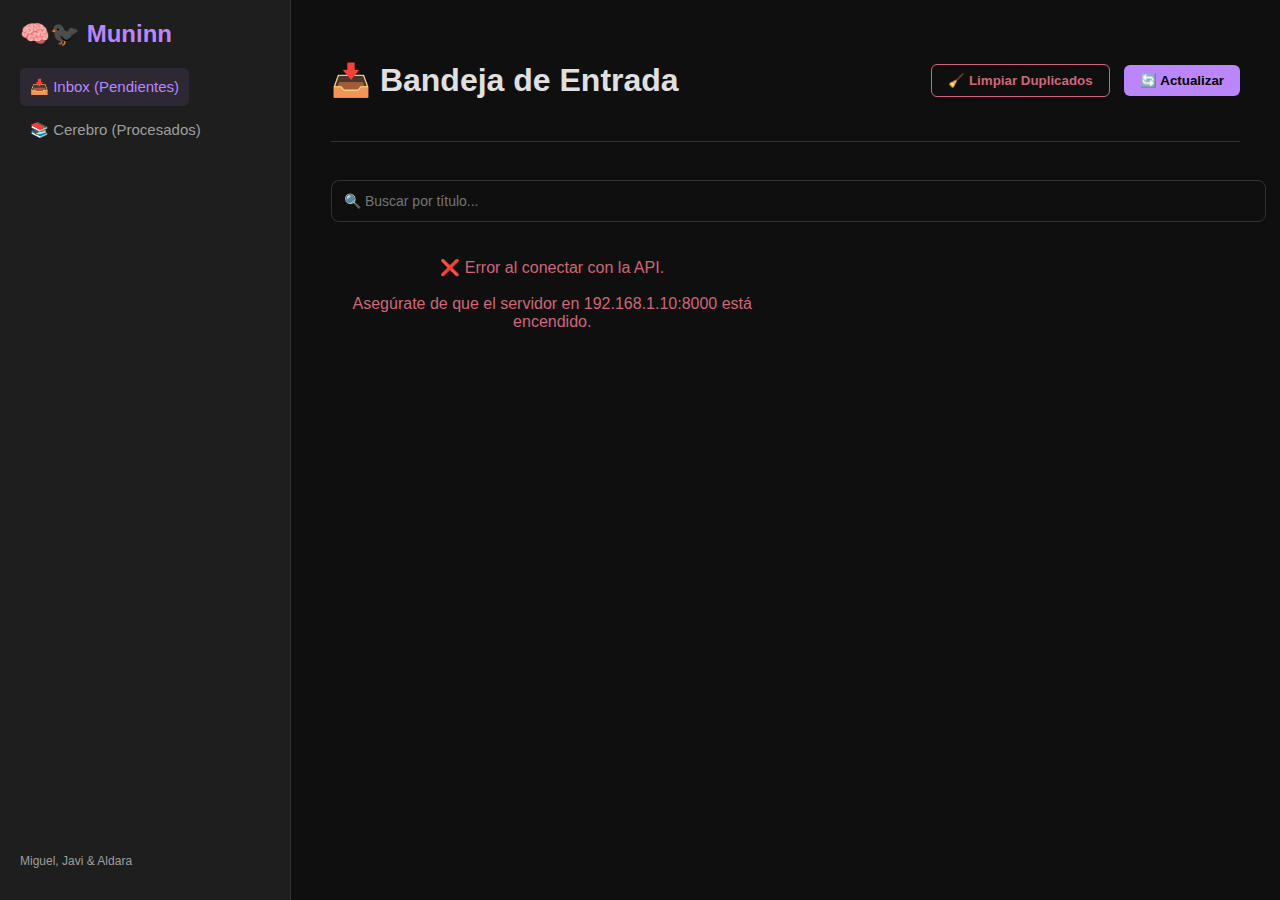
<file: mobile_/index.html>
<!DOCTYPE html>
<html lang="es">
<head>
  <meta name="viewport" content="width=device-width, initial-scale=1.0, maximum-scale=1.0, user-scalable=no">
  <link rel="manifest" href="manifest.json">
  <meta name="theme-color" content="#121212">
  <script>
    // Registramos el Service Worker
    if ('serviceWorker' in navigator) {
      navigator.serviceWorker.register('sw.js');
    }
  </script>
  <title>Muninn - Dashboard</title>
  <link rel="stylesheet" href="style.css">
  <meta charset="UTF-8">
</head>
<body>
  <div class="layout">
    <aside class="sidebar">
      <h2>🧠🐦‍⬛ Muninn</h2>
      <nav>
        <button class="nav-btn active" id="nav-inbox">📥 Inbox (Pendientes)</button>
          <span id="inbox-badge" class="badge hidden">0</span>
        <button class="nav-btn" id="nav-processed">📚 Cerebro (Procesados)</button>
      </nav>
      <div class="user-info">
        <p>Miguel, Javi & Aldara</p>
      </div>
    </aside>

    <main class="content">
      <header>
        <h1 id="view-title">📥 Bandeja de Entrada</h1>
        <div class="header-actions">
            <button id="btn-dedupe" class="btn-secondary" onclick="cleanDuplicates()" style="margin-right: 10px; border-color: #cf6679; color: #cf6679;">🧹 Limpiar Duplicados</button>
            
            <button id="btn-refresh" class="btn-primary">🔄 Actualizar</button>
        </div>
      </header>

      <div id="loading" class="hidden">Cargando tu conocimiento... ⏳</div>
    <!-- Separador entre el loading y el grid -->
      <div style="height:0.5rem;" aria-hidden="true"></div>
      <div class="search-container" style="margin-bottom: 20px;">
        <input type="text" id="search-input" placeholder="🔍 Buscar por título..." style="width: 100%; padding: 12px; border-radius: 8px; border: 1px solid var(--border); background: var(--bg-dark); color: var(--text-main); font-size: 14px; transition: border-color 0.2s;">
      </div>
      <div id="filter-container" class="hidden" style="margin-bottom: 20px; padding-bottom: 15px; border-bottom: 1px solid var(--border);"></div>
    
      <div id="items-grid" class="items-grid"></div>
    </main>

    <div id="edit-modal" class="modal hidden">
      <div class="modal-content">
        <h3 id="modal-header-title">✏️ Editar Nota</h3>
        <input type="hidden" id="modal-id">
        
        <label>Categoría</label>
        <input type="text" id="modal-category">
        
        <label>Etiquetas (separadas por coma)</label>
        <input type="text" id="modal-tags">
        
        <label>Contenido / Resumen</label>
        <textarea id="modal-content" rows="4"></textarea>
        
        <div class="modal-actions">
          <button id="btn-cancel" class="btn-secondary">Cancelar</button>
          <button id="btn-save" class="btn-primary">💾 Guardar</button>
        </div>
      </div>
    </div>
    <div id="view-modal" class="modal hidden">
      <div class="modal-content view-modal-content">
        <div class="modal-header">
          <span id="view-category" class="card-category"></span>
          <span id="view-date" style="color:var(--text-muted); font-size:12px;"></span>
        </div>
        
        <h2 id="view-title" style="margin-top: 15px; margin-bottom: 10px; color: var(--text-main);"></h2>
        <div id="view-tags" class="card-tags" style="margin-bottom: 15px;"></div>
        
        <div id="view-content" class="full-content"></div>
        
        <div class="modal-actions" style="margin-top: 20px;">
          <button class="btn-secondary" onclick="closeViewModal()">Cerrar</button>
        </div>
      </div>
    </div>
  </div>

  <script src="app.js"></script>
</body>
</html>
</file>
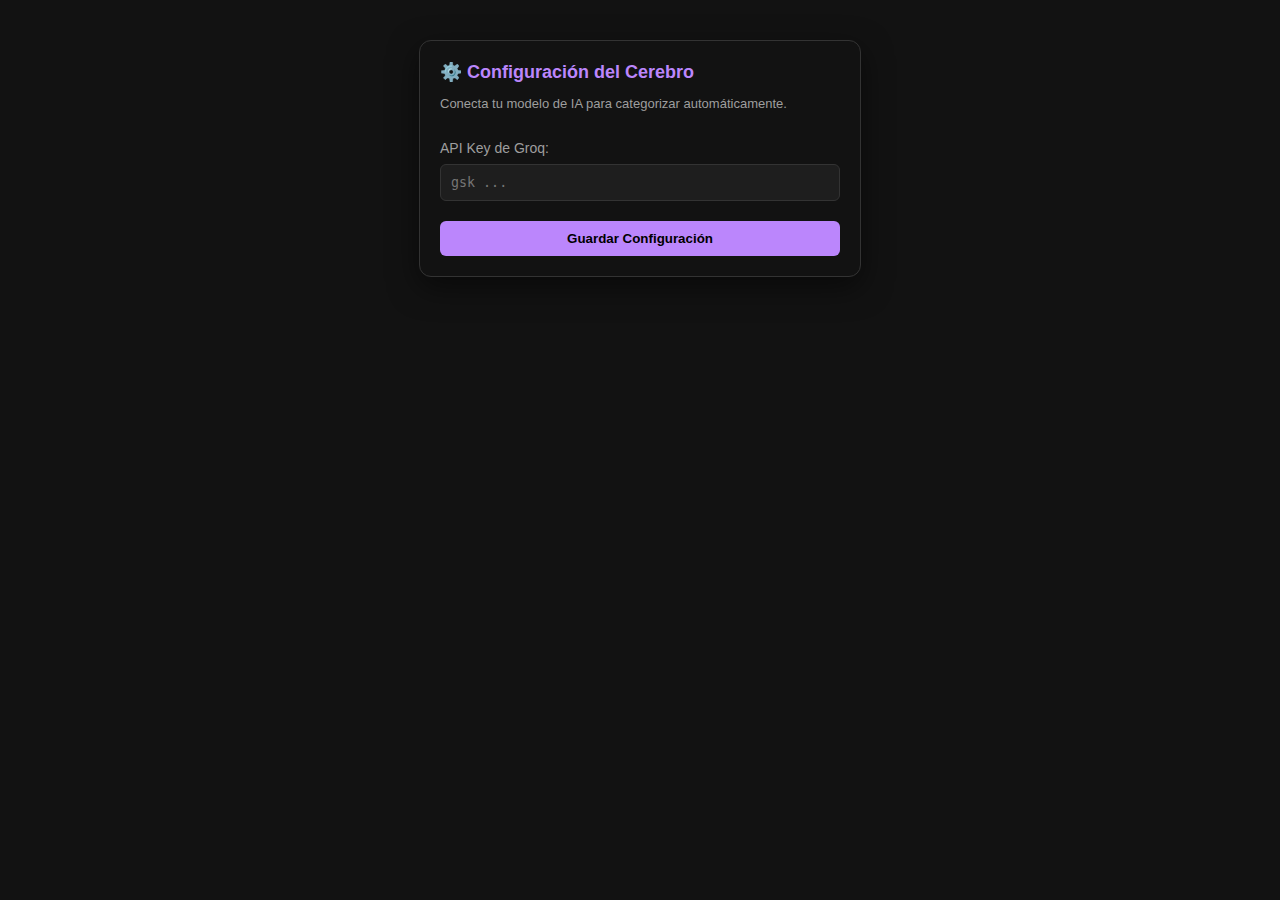
<file: Kelea-Digital-Brain/options.html>
<!DOCTYPE html>
<html lang="es">
<head>
  <meta charset="UTF-8">
  <title>Configuración - Muninn</title>
  <link rel="stylesheet" href="style.css">
  <style>
    body {
      width: 400px;
      margin: 40px auto;
      padding: 20px;
      border: 1px solid var(--border);
      border-radius: 12px;
      box-shadow: 0 10px 30px rgba(0,0,0,0.5);
    }
    label {
      display: block;
      margin-bottom: 8px;
      color: var(--text-muted);
      font-size: 14px;
    }
    input[type="password"] {
      width: 100%;
      background-color: var(--surface);
      color: var(--text-main);
      border: 1px solid var(--border);
      border-radius: 6px;
      padding: 10px;
      box-sizing: border-box;
      margin-bottom: 20px;
      font-family: monospace;
    }
    input[type="password"]:focus {
      outline: none;
      border-color: var(--primary);
    }
  </style>
</head>
<body>
  <div class="header" style="border-bottom: none; padding: 0 0 16px 0;">
    <h1>⚙️ Configuración del Cerebro</h1>
    <p style="color: var(--text-muted); font-size: 13px;">Conecta tu modelo de IA para categorizar automáticamente.</p>
  </div>

  <div>
    <label for="apiKey">API Key de Groq:</label>
    <input type="password" id="apiKey" placeholder="gsk_...">
    
    <button id="btn-save-options" class="btn-primary">Guardar Configuración</button>
    <p id="status-options" class="hidden" style="color: #4caf50; margin-top: 12px; text-align: center; font-weight: bold;">¡Clave guardada de forma segura!</p>
  </div>

  <script src="options.js"></script>
</body>
</html>
</file>
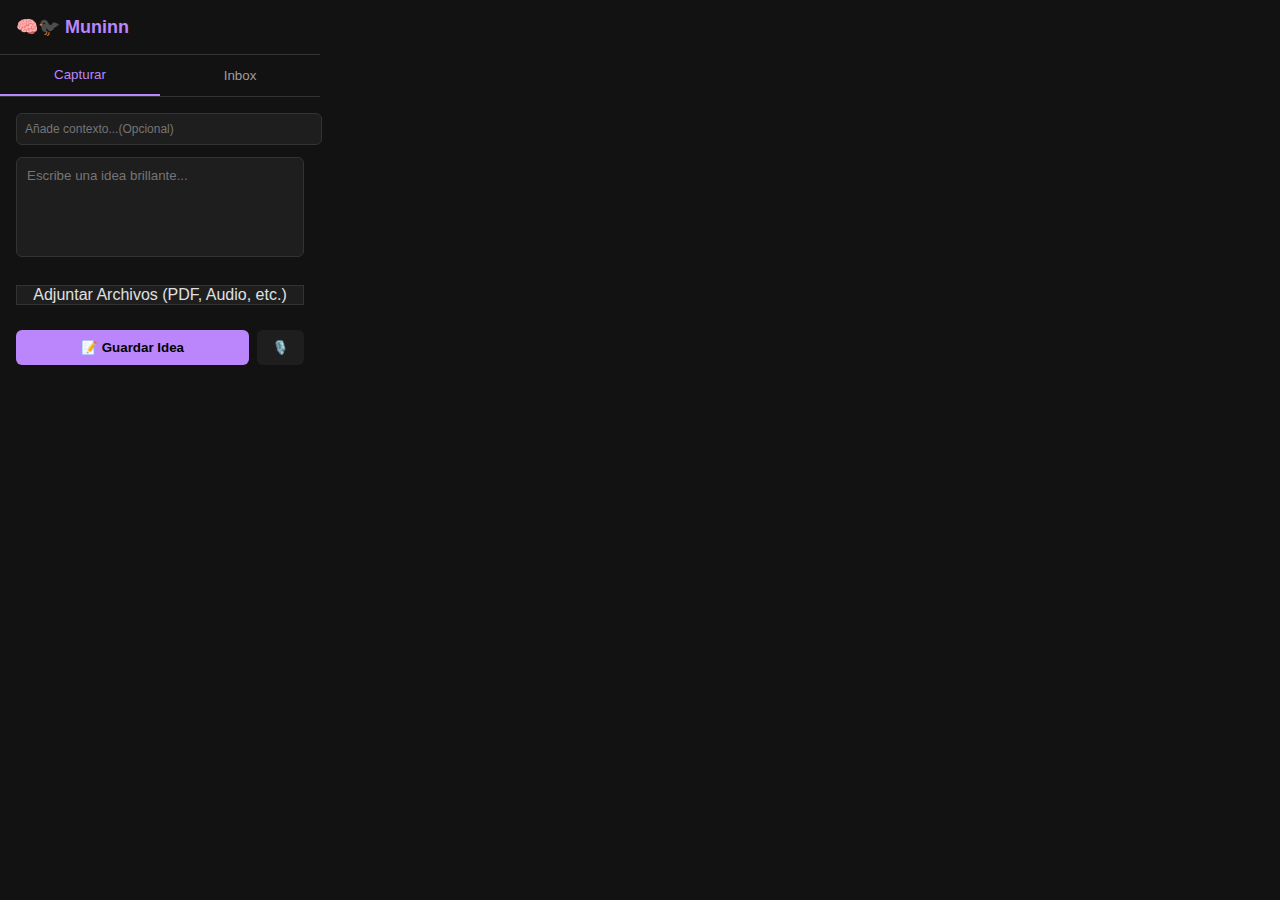
<file: Kelea-Digital-Brain/popup.html>
<!DOCTYPE html>
<html lang="es">
<head>
  <meta charset="UTF-8">
  <link rel="stylesheet" href="style.css">
</head>
<body>
  <div class="header">
    <h1>🧠🐦‍⬛ Muninn</h1>
  </div>

  <div class="tabs">
    <button id="tab-capture" class="active">Capturar</button>
    <button id="tab-inbox">Inbox</button>
  </div>

  <div id="view-capture" class="view active">
    <input type="text" id="quick-comment" placeholder="Añade contexto...(Opcional)" style="width: 100%; margin-bottom: 12px; background-color: var(--surface); color: var(--text-main); border: 1px solid var(--border); padding: 8px; border-radius: 6px; font-size: 12px;">

    <textarea id="quick-note" placeholder="Escribe una idea brillante..."></textarea>


    <div class="file-actions" style="margin-bottom: 12px; display: flex; flex-direction: column; gap: 8px;">
      <label for="multi-file-input" class="btn-secondary" style="cursor: pointer; text-align: center;">
        Adjuntar Archivos (PDF, Audio, etc.)
      </label>
      <input type="file" id="multi-file-input" style="display:none" multiple accept=".pdf,.mp3,.wav,.doc,.docx,.png,.jpg">
        
      <div id="selected-files-list" style="margin-top: 5px; max-height: 100px; overflow-y: auto;"></div>
    </div>
    
    <div style="display: flex; gap: 8px;">
      <button id="btn-save" class="btn-primary" style="flex: 1;">📝 Guardar Idea</button>
      <button id="btn-mic" class="btn-secondary" style="margin-top: 0; width: auto; padding: 10px 15px;" title="Grabar nota de voz">🎙️</button>
    </div>
    
    <p id="status-msg" class="hidden" style="margin-top: 12px; font-weight: bold; text-align: center;"></p>
  </div>

  <div id="view-inbox" class="view hidden">
    <div id="inbox-list"></div>
    <button id="btn-export" class="btn-secondary">⬇️ Exportar a Markdown</button>
    <button id="btn-clear" class="btn-danger">🗑️ Vaciar Inbox</button>
  </div>

  <script src="popup.js"></script>
</body>

</html>
</file>
<file: mobile_/style.css>
:root {
  --bg-dark: #0f0f0f;
  --bg-panel: #1e1e1e;
  --primary: #bb86fc;
  --text-main: #e0e0e0;
  --text-muted: #9e9e9e;
  --border: #333;
}

body {
  margin: 0;
  font-family: -apple-system, BlinkMacSystemFont, "Segoe UI", Roboto, Helvetica, Arial, sans-serif;
  background-color: var(--bg-dark);
  color: var(--text-main);
  height: 100vh;
}

.layout {
  display: flex;
  height: 100vh;
}

/* Sidebar */
.sidebar {
  width: 250px;
  background-color: var(--bg-panel);
  border-right: 1px solid var(--border);
  display: flex;
  flex-direction: column;
  padding: 20px;
}

.sidebar h2 { color: var(--primary); margin-top: 0; }
.nav-btn {
  background: none; border: none; color: var(--text-muted);
  text-align: left; padding: 10px; cursor: pointer; border-radius: 6px;
  font-size: 15px; margin-bottom: 5px; transition: 0.2s;
}
.nav-btn:hover, .nav-btn.active {
  background-color: rgba(187, 134, 252, 0.1); color: var(--primary);
}
.user-info { margin-top: auto; color: var(--text-muted); font-size: 12px; }

/* Main Content */
.content {
  flex: 1; padding: 40px; overflow-y: auto;
}
header {
  display: flex; justify-content: space-between; align-items: center; border-bottom: 1px solid var(--border); padding-bottom: 20px; margin-bottom: 30px;
}

/* Grid de Notas */
.items-grid {
  display: grid; grid-template-columns: repeat(auto-fill, minmax(380px, 1fr)); gap: 24px;
}

.inbox-item {
  background-color: var(--surface);
  border-radius: 6px;
  padding: 10px;
  margin-bottom: 10px;
  font-size: 13px;
  border-left: 3px solid var(--primary);
}

.item-meta {
  font-size: 11px;
  color: var(--text-muted);
  margin-bottom: 4px;
  display: flex;
  justify-content: space-between;
}

.item-content {
  margin: 0;
  word-break: break-word;
}

.category {
  color: var(--primary);
  font-weight: bold;
  margin-left: 4px;
}

.item-tags {
  margin-top: 8px;
  display: flex;
  gap: 6px;
  flex-wrap: wrap;
}

.tag {
  background-color: #2c2c2c;
  color: var(--text-muted);
  font-size: 10px;
  padding: 2px 6px;
  border-radius: 4px;
  border: 1px solid var(--border);
}

/* Estados y validación (NUEVO) */
.status-badge {
  font-size: 10px;
  padding: 3px 8px;
  border-radius: 12px;
  font-weight: bold;
  text-transform: uppercase;
}
.status-pending { 
  background-color: #cf6679; /* Rojo suave */
  color: #121212; 
}
.status-processed { 
  background-color: #4caf50; /* Verde */
  color: #121212; 
}

.edit-form {
  margin-top: 10px;
  display: flex;
  flex-direction: column;
  gap: 8px;
  background-color: #1a1a1a;
  padding: 10px;
  border-radius: 6px;
  border: 1px dashed var(--border);
}

.edit-form input {
  background-color: var(--bg-color);
  border: 1px solid var(--border);
  color: white;
  padding: 6px;
  border-radius: 4px;
  font-size: 12px;
}

/* Botones */
.btn-primary, .btn-secondary {
  padding: 8px 16px; border-radius: 6px; cursor: pointer; border: none; font-weight: bold;
}
.btn-primary { background-color: var(--primary); color: #000; }
.btn-secondary { background-color: transparent; border: 1px solid var(--border); color: var(--text-main); }
.card-actions { display: flex; gap: 10px; margin-top: auto; border-top: 1px solid var(--border); padding-top: 10px; }

/* Modal */
.modal {
  position: fixed; top: 0; left: 0; width: 100%; height: 100%; background-color: rgba(0,0,0,0.7);
  display: flex; justify-content: center; align-items: center; z-index: 1000;
}
.modal.hidden { display: none; }
.modal-content {
  background-color: var(--bg-panel); padding: 30px; border-radius: 12px; width: 400px; border: 1px solid var(--border); display: flex; flex-direction: column; gap: 15px;
}
.modal-content input, .modal-content textarea {
  width: 100%; background: var(--bg-dark); color: white; border: 1px solid var(--border); padding: 10px; border-radius: 6px; box-sizing: border-box; font-family: inherit;
}
.modal-actions { display: flex; justify-content: flex-end; gap: 10px; margin-top: 10px; }

/* Utilidad para ocultar elementos */
.hidden {
  display: none !important;
}

/* Estilos para el Modal de Lectura */
.view-modal-content {
  width: 600px; /* Más ancho para leer bien */
  max-width: 90%;
  max-height: 85vh; /* Si el texto es larguísimo, no se sale de la pantalla */
  overflow-y: auto; /* Añade scroll interno si hace falta */
}

.modal-header {
  display: flex;
  justify-content: space-between;
  align-items: center;
  border-bottom: 1px solid var(--border);
  padding-bottom: 10px;
}

.full-content {
  white-space: pre-wrap; /* Mágico: respeta los saltos de línea reales de tu texto */
  line-height: 1.6;
  font-size: 15px;
  color: #ccc;
}

/* Inputs más estrechos para categoría/etiquetas en las tarjetas y modal */
.edit-form input,
input[id^="edit-cat-"],
input[id^="edit-tags-"],
.inline-triage input,
.modal-content input#modal-category,
.modal-content input#modal-tags {
  width: 260px !important;
  max-width: 100%;
  box-sizing: border-box;
}

/* ==========================================
   BADGE DE NOTIFICACIÓN
   ========================================== */
.badge {
  background-color: #cf6679; /* Rojo suave / error */
  color: #121212;
  border-radius: 50%;
  padding: 2px 7px;
  font-size: 11px;
  font-weight: bold;
  margin-left: 8px;
  display: inline-block;
  vertical-align: middle;
}

/* Animación de latido para llamar la atención */
.badge.pulse {
  animation: pulse-red 2s infinite;
}

@keyframes pulse-red {
  0% { box-shadow: 0 0 0 0 rgba(207, 102, 121, 0.7); }
  70% { box-shadow: 0 0 0 6px rgba(207, 102, 121, 0); }
  100% { box-shadow: 0 0 0 0 rgba(207, 102, 121, 0); }
}
/* =======================================================
   📲 MODO MÓVIL (Barra Superior / Top Navigation)
   ======================================================= */
@media (max-width: 768px) {
    
    body {
        display: flex;
        flex-direction: column; 
    }

    /* 1. La barra se ancla arriba con una altura específica */
    .sidebar { /* <- Ojo: pon la clase real de tu barra */
        position: fixed;
        top: 0;
        left: 0;
        width: 100%;
        height: 70px; /* Le damos 70px de alto (ajústalo a tu gusto) */
        z-index: 1000;
        
        display: flex;
        flex-direction: row; /* Botones en horizontal */
        justify-content: space-around;
        align-items: center;
        
        background: var(--bg-dark, #121212);
        border-bottom: 1px solid var(--border, #333);
        border-right: none;
        padding: 0 10px;
    }

    /* 2. Empujamos las notas hacia abajo para hacerle MUCHO hueco */
    .main-content { 
        width: 100%;
        margin-left: 0 !important; 
        
        /* 🔥 AUMENTA ESTE NÚMERO (antes era 90px, prueba con 130px) */
        margin-top: 130px !important; 
        
        padding: 15px;
    }
    /* Ajustamos los botones del menú para que quepan bien arriba */
    .sidebar button {
        flex: 1;
        margin: 0 5px;
        font-size: 13px;
        padding: 10px 5px;
        text-align: center;
        white-space: nowrap; /* Evita que el texto del botón salte a dos líneas */
    }
}
</file>
<file: Kelea-Digital-Brain/style.css>
:root {
  --bg-color: #121212;
  --surface: #1e1e1e;
  --primary: #bb86fc;
  --text-main: #e0e0e0;
  --text-muted: #9e9e9e;
  --border: #333;
}

body {
  width: 320px;
  margin: 0;
  font-family: -apple-system, BlinkMacSystemFont, "Segoe UI", Roboto, Helvetica, Arial, sans-serif;
  background-color: var(--bg-color);
  color: var(--text-main);
}

.header {
  padding: 16px;
  border-bottom: 1px solid var(--border);
}

h1 {
  margin: 0;
  font-size: 18px;
  font-weight: 600;
  color: var(--primary);
}

.tabs {
  display: flex;
  border-bottom: 1px solid var(--border);
}

.tabs button {
  flex: 1;
  background: none;
  border: none;
  color: var(--text-muted);
  padding: 12px;
  cursor: pointer;
  font-weight: 500;
  transition: all 0.2s;
}

.tabs button.active {
  color: var(--primary);
  border-bottom: 2px solid var(--primary);
}

.view {
  display: none;
  padding: 16px;
}

.view.active {
  display: block;
}

textarea {
  width: 100%;
  height: 100px;
  background-color: var(--surface);
  color: var(--text-main);
  border: 1px solid var(--border);
  border-radius: 6px;
  padding: 10px;
  box-sizing: border-box;
  resize: none;
  font-family: inherit;
  margin-bottom: 12px;
}

textarea:focus {
  outline: none;
  border-color: var(--primary);
}

button.btn-primary, button.btn-secondary {
  width: 100%;
  padding: 10px;
  border: none;
  border-radius: 6px;
  cursor: pointer;
  font-weight: bold;
}

.btn-primary {
  background-color: var(--primary);
  color: #000;
}

.btn-secondary {
  background-color: var(--surface);
  color: var(--text-main);
  border: 1px solid var(--border);
  margin-top: 12px;
}

.hidden {
  display: none;
}

#status-msg {
  color: #4caf50;
  font-size: 12px;
  text-align: center;
  margin-top: 8px;
}

.inbox-item {
  background-color: var(--surface);
  border-radius: 6px;
  padding: 10px;
  margin-bottom: 10px;
  font-size: 13px;
  border-left: 3px solid var(--primary);
}

.item-meta {
  font-size: 11px;
  color: var(--text-muted);
  margin-bottom: 4px;
  display: flex;
  justify-content: space-between;
}

.item-content {
  margin: 0;
  word-break: break-word;
}

.category {
  color: var(--primary);
  font-weight: bold;
  margin-left: 4px;
}

.item-tags {
  margin-top: 8px;
  display: flex;
  gap: 6px;
  flex-wrap: wrap;
}

.tag {
  background-color: #2c2c2c;
  color: var(--text-muted);
  font-size: 10px;
  padding: 2px 6px;
  border-radius: 4px;
  border: 1px solid var(--border);
}

.btn-danger {
  width: 100%;
  padding: 10px;
  border: 1px solid #cf6679;
  border-radius: 6px;
  cursor: pointer;
  font-weight: bold;
  background-color: transparent;
  color: #cf6679;
  margin-top: 8px;
  transition: all 0.2s ease;
}

.btn-danger:hover {
  background-color: #cf6679;
  color: #121212;
}

.status-badge {
  font-size: 10px;
  padding: 3px 8px;
  border-radius: 12px;
  font-weight: bold;
  text-transform: uppercase;
}
.status-pending {
  background-color: #cf6679;
  color: #121212;
}
.status-processed {
  background-color: #4caf50;
  color: #121212;
}

.item-actions {
  margin-top: 10px;
  display: flex;
  gap: 8px;
}

.btn-small {
  background-color: var(--surface);
  color: var(--text-main);
  border: 1px solid var(--border);
  border-radius: 4px;
  padding: 6px 10px;
  font-size: 11px;
  cursor: pointer;
  transition: all 0.2s;
}

.btn-small:hover { border-color: var(--primary); }
.btn-success { color: #4caf50; border-color: #4caf50; }
.btn-success:hover { background-color: #4caf50; color: #000; }

.edit-form {
  margin-top: 10px;
  display: flex;
  flex-direction: column;
  gap: 8px;
  background-color: #1a1a1a;
  padding: 10px;
  border-radius: 6px;
  border: 1px dashed var(--border);
}

.edit-form input {
  background-color: var(--bg-color);
  border: 1px solid var(--border);
  color: white;
  padding: 6px;
  border-radius: 4px;
  font-size: 12px;
}

.edit-form input,
input[id^="edit-cat-"],
input[id^="edit-tags-"],
#edit-tags-\* {
  width: 220px !important;
  max-width: 100%;
  box-sizing: border-box;
}

.recording {
  background-color: #cf6679 !important;
  color: #121212 !important;
  border-color: #cf6679 !important;
  animation: pulse 1.5s infinite;
}

@keyframes pulse {
  0% { transform: scale(1); }
  50% { transform: scale(1.05); }
  100% { transform: scale(1); }
}
</file>
